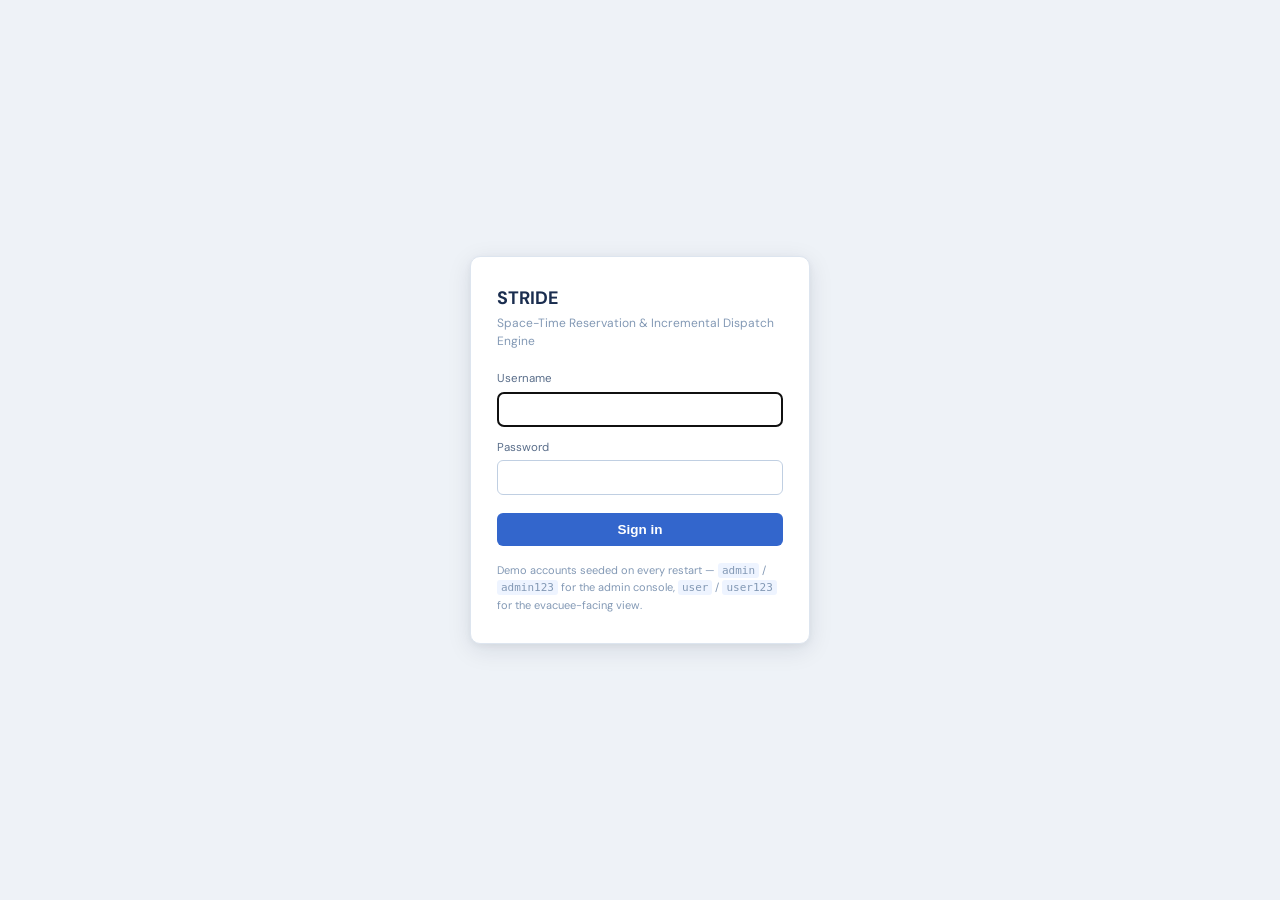
<file: src/main/resources/static/login.html>
<!DOCTYPE html>
<html lang="en">
<head>
<meta charset="UTF-8">
<meta name="viewport" content="width=device-width, initial-scale=1.0">
<title>STRIDE — Sign in</title>
<style>
@import url('https://fonts.googleapis.com/css2?family=DM+Sans:ital,opsz,wght@0,9..40,400;0,9..40,500;0,9..40,600;0,9..40,700&display=swap');

:root {
  --bg-app:        #eef2f7;
  --bg-surface:    #ffffff;
  --blue-900:      #1a2d4f;
  --blue-600:      #2554a3;
  --blue-500:      #3366cc;
  --blue-50:       #eef4ff;
  --coral:         #e84855;
  --coral-light:   #fff0f1;
  --coral-border:  #fac5c8;
  --green:         #10b981;
  --green-light:   #ecfdf5;
  --text-900:      #0f1f38;
  --text-500:      #5a6e8a;
  --text-400:      #8399b5;
  --border:        #dde5ef;
  --border-strong: #c0cfe2;
  --font-ui:       'DM Sans', sans-serif;
  --radius:        10px;
  --radius-sm:     6px;
  --shadow-md:     0 6px 24px rgba(15,31,56,0.10), 0 2px 6px rgba(15,31,56,0.05);
}

* , *::before, *::after { box-sizing: border-box; margin: 0; padding: 0; }
html, body { height: 100%; }
body {
  font-family: var(--font-ui); background: var(--bg-app); color: var(--text-500);
  font-size: 14px; line-height: 1.5;
  display: flex; align-items: center; justify-content: center;
}
.card {
  width: 340px; background: var(--bg-surface); border: 1px solid var(--border);
  border-radius: var(--radius); box-shadow: var(--shadow-md); padding: 28px 26px;
}
.card h1 { font-size: 18px; color: var(--blue-900); margin-bottom: 2px; }
.card .subtitle { font-size: 12px; color: var(--text-400); margin-bottom: 20px; }
.field { margin-bottom: 12px; }
.field label { display: block; font-size: 11.5px; color: var(--text-500); margin-bottom: 4px; }
.field input {
  width: 100%; padding: 8px 10px; border: 1px solid var(--border-strong); border-radius: var(--radius-sm);
  background: #fff; color: var(--text-900); font-size: 13.5px; font-family: inherit;
}
button.btn {
  width: 100%; padding: 9px 10px; border: none; border-radius: var(--radius-sm);
  font-size: 13.5px; font-weight: 600; margin-top: 6px; background: var(--blue-500); color: #fff;
  cursor: pointer; transition: filter 0.15s;
}
button.btn:hover { filter: brightness(1.08); }
.banner {
  font-size: 12.5px; border-radius: var(--radius-sm); padding: 8px 10px; margin-bottom: 14px;
}
.banner.error { background: var(--coral-light); border: 1px solid var(--coral-border); color: #9a1f2b; }
.banner.info  { background: var(--green-light); color: #0a7a56; }
.hint { font-size: 11px; color: var(--text-400); margin-top: 16px; line-height: 1.6; }
.hint code { font-family: monospace; background: var(--blue-50); padding: 1px 4px; border-radius: 3px; }
</style>
</head>
<body>
<div class="card">
  <h1>STRIDE</h1>
  <div class="subtitle">Space-Time Reservation &amp; Incremental Dispatch Engine</div>

  <div id="errorBanner" class="banner error" style="display:none;">
    Incorrect username or password.
  </div>
  <div id="logoutBanner" class="banner info" style="display:none;">
    Signed out.
  </div>

  <form method="post" action="/login">
    <input type="hidden" name="_csrf" id="csrfInput" value="">
    <div class="field">
      <label for="username">Username</label>
      <input type="text" id="username" name="username" autocomplete="username" required autofocus>
    </div>
    <div class="field">
      <label for="password">Password</label>
      <input type="password" id="password" name="password" autocomplete="current-password" required>
    </div>
    <button type="submit" class="btn">Sign in</button>
  </form>

  <div class="hint">
    Demo accounts seeded on every restart — <code>admin</code> / <code>admin123</code> for the
    admin console, <code>user</code> / <code>user123</code> for the evacuee-facing view.
  </div>
</div>

<script>
  (function () {
    function getCookie(name) {
      const match = document.cookie.match(new RegExp('(?:^|; )' + name + '=([^;]*)'));
      return match ? decodeURIComponent(match[1]) : '';
    }
    document.getElementById('csrfInput').value = getCookie('XSRF-TOKEN');

    const params = new URLSearchParams(window.location.search);
    if (params.has('error')) {
      document.getElementById('errorBanner').style.display = 'block';
    }
    if (params.has('logout')) {
      document.getElementById('logoutBanner').style.display = 'block';
    }
  })();
</script>
</body>
</html>
</file>
